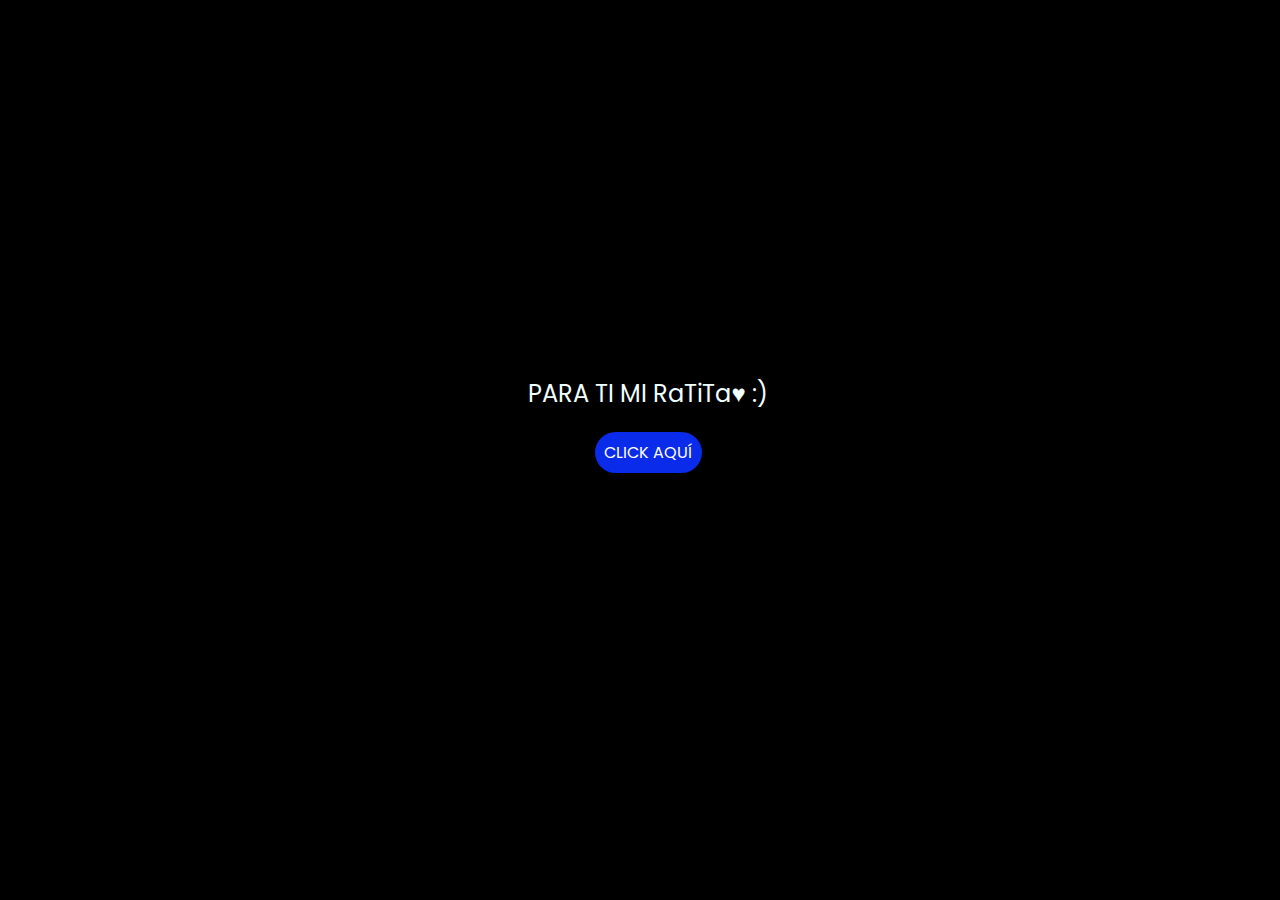
<file: index.html>
<!DOCTYPE html>
<html lang="es">

<head>
    <meta charset="UTF-8">
    <meta http-equiv="X-UA-Compatible" content="IE=edge">
    <meta name="viewport" content="width=device-width, initial-scale=1.0">
    <link rel="stylesheet" href="css/style.css">
    <link rel="icon" href="img/flowers.png" type="image/x-icon">
    <title>Flowers</title>
</head>

<body>
    <div class="greetings">
        <span>F</span>
        <span>e</span>
        <span>l</span>
        <span>i</span>
        <span>z</span>
        <span>&nbsp;</span>
        <span>A</span>
        <span>n</span>
        <span>i</span>
        <span>v</span>
        <span>e</span>
        <span>r</span>
        <span>s</span>
        <span>a</span>
        <span>r</span>
        <span>i</span>
        <span>o</span>
        <span>♥</span>
    </div>
    <div class="description">
        <span>PARA TI MI RaTiTa♥ :)</span>
    </div>
    <div class="button">
        <button class="botones">
            <a href="flower.html" style="color: #fff;">CLICK AQUÍ</a>
        </button>
    </div>

</body>

</html>
</file>
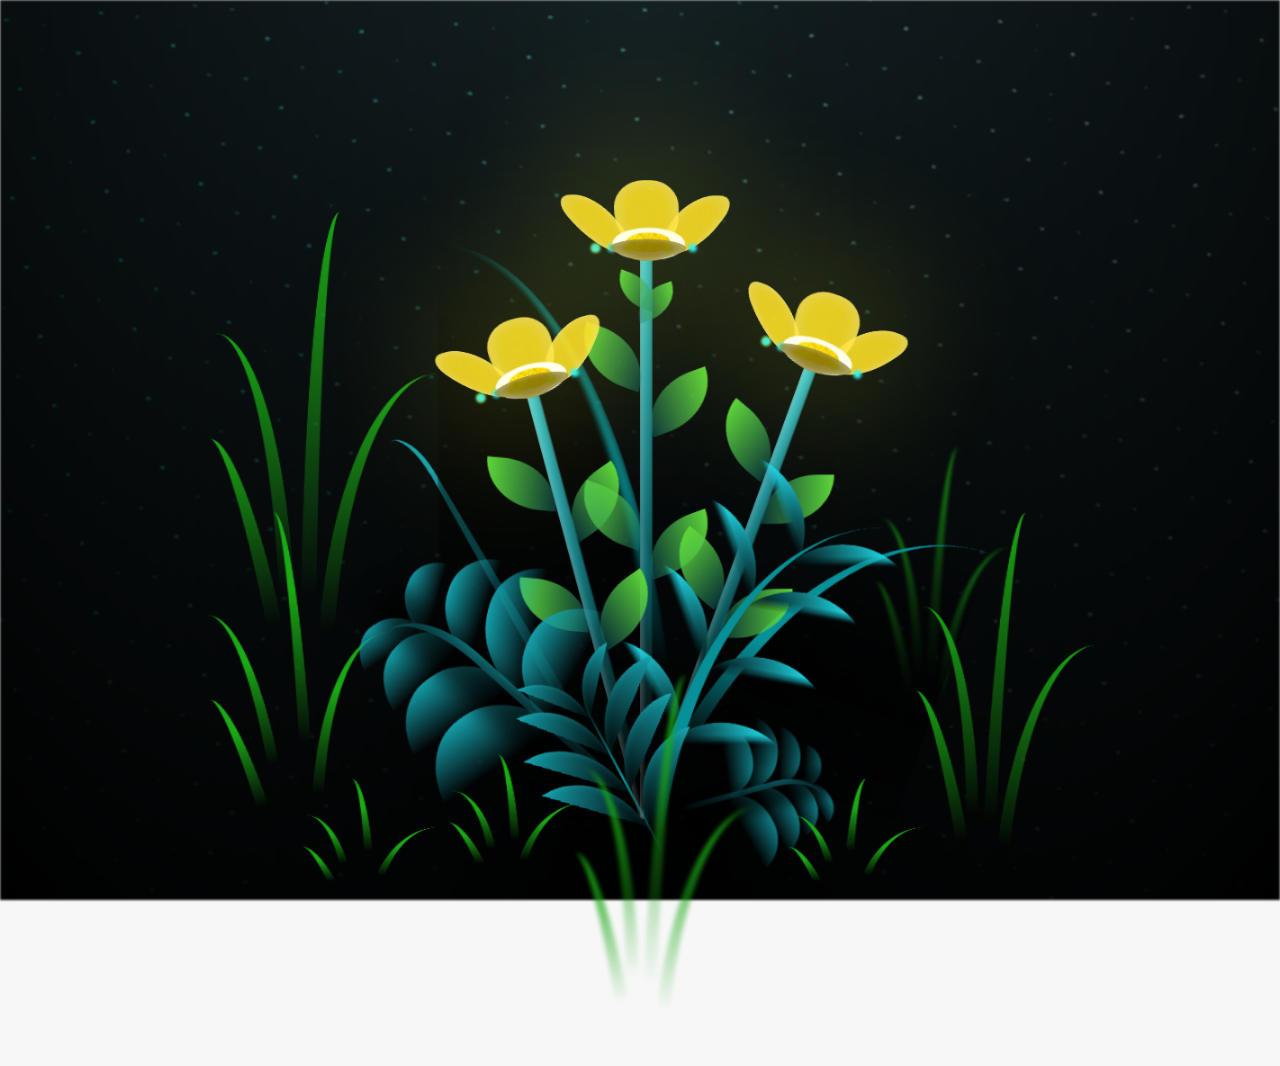
<file: flower.html>
<!DOCTYPE html>
<html lang="es">
  <head>
    <meta charset="UTF-8" />
    <meta http-equiv="X-UA-Compatible" content="IE=edge" />
    <meta name="viewport" content="width=device-width, initial-scale=1.0" />
    <link rel="stylesheet" href="css/main.css" />
    <link rel="icon" href="img/flowers.png" type="image/x-icon" />
    <title>Flower</title>
  </head>
  <body class="container">
    <audio src="sound/ChristianBasso&HaienQiu-Flowers.mp3" autoplay></audio>
    <div id="lyrics">
     
    </div>
    <h1 class="titulo">Estas flores amarillas son un reflejo de la alegría que traes a mi vida TE AMO UN MONTON . <br> <br>
      Gracias por iluminar mis días con tu presencia.</h1>
  
    <div class="night"></div>
    <div class="flowers">
      <div class="flower flower--1">
        <div class="flower__leafs flower__leafs--1">
          <div class="flower__leaf flower__leaf--1"></div>
          <div class="flower__leaf flower__leaf--2"></div>
          <div class="flower__leaf flower__leaf--3"></div>
          <div class="flower__leaf flower__leaf--4"></div>
          <div class="flower__white-circle"></div>

          <div class="flower__light flower__light--1"></div>
          <div class="flower__light flower__light--2"></div>
          <div class="flower__light flower__light--3"></div>
          <div class="flower__light flower__light--4"></div>
          <div class="flower__light flower__light--5"></div>
          <div class="flower__light flower__light--6"></div>
          <div class="flower__light flower__light--7"></div>
          <div class="flower__light flower__light--8"></div>
        </div>
        <div class="flower__line">
          <div class="flower__line__leaf flower__line__leaf--1"></div>
          <div class="flower__line__leaf flower__line__leaf--2"></div>
          <div class="flower__line__leaf flower__line__leaf--3"></div>
          <div class="flower__line__leaf flower__line__leaf--4"></div>
          <div class="flower__line__leaf flower__line__leaf--5"></div>
          <div class="flower__line__leaf flower__line__leaf--6"></div>
        </div>
      </div>

      <div class="flower flower--2">
        <div class="flower__leafs flower__leafs--2">
          <div class="flower__leaf flower__leaf--1"></div>
          <div class="flower__leaf flower__leaf--2"></div>
          <div class="flower__leaf flower__leaf--3"></div>
          <div class="flower__leaf flower__leaf--4"></div>
          <div class="flower__white-circle"></div>

          <div class="flower__light flower__light--1"></div>
          <div class="flower__light flower__light--2"></div>
          <div class="flower__light flower__light--3"></div>
          <div class="flower__light flower__light--4"></div>
          <div class="flower__light flower__light--5"></div>
          <div class="flower__light flower__light--6"></div>
          <div class="flower__light flower__light--7"></div>
          <div class="flower__light flower__light--8"></div>
        </div>
        <div class="flower__line">
          <div class="flower__line__leaf flower__line__leaf--1"></div>
          <div class="flower__line__leaf flower__line__leaf--2"></div>
          <div class="flower__line__leaf flower__line__leaf--3"></div>
          <div class="flower__line__leaf flower__line__leaf--4"></div>
        </div>
      </div>

      <div class="flower flower--3">
        <div class="flower__leafs flower__leafs--3">
          <div class="flower__leaf flower__leaf--1"></div>
          <div class="flower__leaf flower__leaf--2"></div>
          <div class="flower__leaf flower__leaf--3"></div>
          <div class="flower__leaf flower__leaf--4"></div>
          <div class="flower__white-circle"></div>

          <div class="flower__light flower__light--1"></div>
          <div class="flower__light flower__light--2"></div>
          <div class="flower__light flower__light--3"></div>
          <div class="flower__light flower__light--4"></div>
          <div class="flower__light flower__light--5"></div>
          <div class="flower__light flower__light--6"></div>
          <div class="flower__light flower__light--7"></div>
          <div class="flower__light flower__light--8"></div>
        </div>
        <div class="flower__line">
          <div class="flower__line__leaf flower__line__leaf--1"></div>
          <div class="flower__line__leaf flower__line__leaf--2"></div>
          <div class="flower__line__leaf flower__line__leaf--3"></div>
          <div class="flower__line__leaf flower__line__leaf--4"></div>
        </div>
      </div>

      <div class="grow-ans" style="--d: 1.2s">
        <div class="flower__g-long">
          <div class="flower__g-long__top"></div>
          <div class="flower__g-long__bottom"></div>
        </div>
      </div>

      <div class="growing-grass">
        <div class="flower__grass flower__grass--1">
          <div class="flower__grass--top"></div>
          <div class="flower__grass--bottom"></div>
          <div class="flower__grass__leaf flower__grass__leaf--1"></div>
          <div class="flower__grass__leaf flower__grass__leaf--2"></div>
          <div class="flower__grass__leaf flower__grass__leaf--3"></div>
          <div class="flower__grass__leaf flower__grass__leaf--4"></div>
          <div class="flower__grass__leaf flower__grass__leaf--5"></div>
          <div class="flower__grass__leaf flower__grass__leaf--6"></div>
          <div class="flower__grass__leaf flower__grass__leaf--7"></div>
          <div class="flower__grass__leaf flower__grass__leaf--8"></div>
          <div class="flower__grass__overlay"></div>
        </div>
      </div>

      <div class="growing-grass">
        <div class="flower__grass flower__grass--2">
          <div class="flower__grass--top"></div>
          <div class="flower__grass--bottom"></div>
          <div class="flower__grass__leaf flower__grass__leaf--1"></div>
          <div class="flower__grass__leaf flower__grass__leaf--2"></div>
          <div class="flower__grass__leaf flower__grass__leaf--3"></div>
          <div class="flower__grass__leaf flower__grass__leaf--4"></div>
          <div class="flower__grass__leaf flower__grass__leaf--5"></div>
          <div class="flower__grass__leaf flower__grass__leaf--6"></div>
          <div class="flower__grass__leaf flower__grass__leaf--7"></div>
          <div class="flower__grass__leaf flower__grass__leaf--8"></div>
          <div class="flower__grass__overlay"></div>
        </div>
      </div>

      <div class="grow-ans" style="--d: 2.4s">
        <div class="flower__g-right flower__g-right--1">
          <div class="leaf"></div>
        </div>
      </div>

      <div class="grow-ans" style="--d: 2.8s">
        <div class="flower__g-right flower__g-right--2">
          <div class="leaf"></div>
        </div>
      </div>

      <div class="grow-ans" style="--d: 2.8s">
        <div class="flower__g-front">
          <div
            class="flower__g-front__leaf-wrapper flower__g-front__leaf-wrapper--1"
          >
            <div class="flower__g-front__leaf"></div>
          </div>
          <div
            class="flower__g-front__leaf-wrapper flower__g-front__leaf-wrapper--2"
          >
            <div class="flower__g-front__leaf"></div>
          </div>
          <div
            class="flower__g-front__leaf-wrapper flower__g-front__leaf-wrapper--3"
          >
            <div class="flower__g-front__leaf"></div>
          </div>
          <div
            class="flower__g-front__leaf-wrapper flower__g-front__leaf-wrapper--4"
          >
            <div class="flower__g-front__leaf"></div>
          </div>
          <div
            class="flower__g-front__leaf-wrapper flower__g-front__leaf-wrapper--5"
          >
            <div class="flower__g-front__leaf"></div>
          </div>
          <div
            class="flower__g-front__leaf-wrapper flower__g-front__leaf-wrapper--6"
          >
            <div class="flower__g-front__leaf"></div>
          </div>
          <div
            class="flower__g-front__leaf-wrapper flower__g-front__leaf-wrapper--7"
          >
            <div class="flower__g-front__leaf"></div>
          </div>
          <div
            class="flower__g-front__leaf-wrapper flower__g-front__leaf-wrapper--8"
          >
            <div class="flower__g-front__leaf"></div>
          </div>
          <div class="flower__g-front__line"></div>
        </div>
      </div>

      <div class="grow-ans" style="--d: 3.2s">
        <div class="flower__g-fr">
          <div class="leaf"></div>
          <div class="flower__g-fr__leaf flower__g-fr__leaf--1"></div>
          <div class="flower__g-fr__leaf flower__g-fr__leaf--2"></div>
          <div class="flower__g-fr__leaf flower__g-fr__leaf--3"></div>
          <div class="flower__g-fr__leaf flower__g-fr__leaf--4"></div>
          <div class="flower__g-fr__leaf flower__g-fr__leaf--5"></div>
          <div class="flower__g-fr__leaf flower__g-fr__leaf--6"></div>
          <div class="flower__g-fr__leaf flower__g-fr__leaf--7"></div>
          <div class="flower__g-fr__leaf flower__g-fr__leaf--8"></div>
        </div>
      </div>

      <div class="long-g long-g--0">
        <div class="grow-ans" style="--d: 3s">
          <div class="leaf leaf--0"></div>
        </div>
        <div class="grow-ans" style="--d: 2.2s">
          <div class="leaf leaf--1"></div>
        </div>
        <div class="grow-ans" style="--d: 3.4s">
          <div class="leaf leaf--2"></div>
        </div>
        <div class="grow-ans" style="--d: 3.6s">
          <div class="leaf leaf--3"></div>
        </div>
      </div>

      <div class="long-g long-g--1">
        <div class="grow-ans" style="--d: 3.6s">
          <div class="leaf leaf--0"></div>
        </div>
        <div class="grow-ans" style="--d: 3.8s">
          <div class="leaf leaf--1"></div>
        </div>
        <div class="grow-ans" style="--d: 4s">
          <div class="leaf leaf--2"></div>
        </div>
        <div class="grow-ans" style="--d: 4.2s">
          <div class="leaf leaf--3"></div>
        </div>
      </div>

      <div class="long-g long-g--2">
        <div class="grow-ans" style="--d: 4s">
          <div class="leaf leaf--0"></div>
        </div>
        <div class="grow-ans" style="--d: 4.2s">
          <div class="leaf leaf--1"></div>
        </div>
        <div class="grow-ans" style="--d: 4.4s">
          <div class="leaf leaf--2"></div>
        </div>
        <div class="grow-ans" style="--d: 4.6s">
          <div class="leaf leaf--3"></div>
        </div>
      </div>

      <div class="long-g long-g--3">
        <div class="grow-ans" style="--d: 4s">
          <div class="leaf leaf--0"></div>
        </div>
        <div class="grow-ans" style="--d: 4.2s">
          <div class="leaf leaf--1"></div>
        </div>
        <div class="grow-ans" style="--d: 3s">
          <div class="leaf leaf--2"></div>
        </div>
        <div class="grow-ans" style="--d: 3.6s">
          <div class="leaf leaf--3"></div>
        </div>
      </div>

      <div class="long-g long-g--4">
        <div class="grow-ans" style="--d: 4s">
          <div class="leaf leaf--0"></div>
        </div>
        <div class="grow-ans" style="--d: 4.2s">
          <div class="leaf leaf--1"></div>
        </div>
        <div class="grow-ans" style="--d: 3s">
          <div class="leaf leaf--2"></div>
        </div>
        <div class="grow-ans" style="--d: 3.6s">
          <div class="leaf leaf--3"></div>
        </div>
      </div>

      <div class="long-g long-g--5">
        <div class="grow-ans" style="--d: 4s">
          <div class="leaf leaf--0"></div>
        </div>
        <div class="grow-ans" style="--d: 4.2s">
          <div class="leaf leaf--1"></div>
        </div>
        <div class="grow-ans" style="--d: 3s">
          <div class="leaf leaf--2"></div>
        </div>
        <div class="grow-ans" style="--d: 3.6s">
          <div class="leaf leaf--3"></div>
        </div>
      </div>

      <div class="long-g long-g--6">
        <div class="grow-ans" style="--d: 4.2s">
          <div class="leaf leaf--0"></div>
        </div>
        <div class="grow-ans" style="--d: 4.4s">
          <div class="leaf leaf--1"></div>
        </div>
        <div class="grow-ans" style="--d: 4.6s">
          <div class="leaf leaf--2"></div>
        </div>
        <div class="grow-ans" style="--d: 4.8s">
          <div class="leaf leaf--3"></div>
        </div>
      </div>

      <div class="long-g long-g--7">
        <div class="grow-ans" style="--d: 3s">
          <div class="leaf leaf--0"></div>
        </div>
        <div class="grow-ans" style="--d: 3.2s">
          <div class="leaf leaf--1"></div>
        </div>
        <div class="grow-ans" style="--d: 3.5s">
          <div class="leaf leaf--2"></div>
        </div>
        <div class="grow-ans" style="--d: 3.6s">
          <div class="leaf leaf--3"></div>
        </div>
      </div>
    </div>
    <script src="anim.js"></script>
    <script src="main.js"></script>
  </body>
</html>
</file>
<file: css/style.css>
@import url('https://fonts.googleapis.com/css2?family=Poppins:ital,wght@0,500;1,900&display=swap');

* {
    font-family: 'Poppins', cursive;
}

body {
    color: azure;
    width: 100%;
    height: 82vh;
    display: flex;
    flex-direction: column;
    align-items: center;
    justify-content: center;
    background-color: black;
}

.botones {
    padding: 9px;
    border-radius: 80px;
    background-color: transparent;
    border: none;
}

.botones a {
    background-color: #0a2be9;
    padding: 9px;
    border-radius: 80px;
    -webkit-border-radius: 80px;
    -moz-border-radius: 80px;
    -ms-border-radius: 80px;
    -o-border-radius: 80px;
}

.botones a:focus {
    background-color: rgb(50, 194, 194);
}

.greetings {
    font-size: 4rem;
    font-weight: 900;
}

.greetings > span {
    opacity: 0;
    animation: aparecer 2s forwards;
}

@keyframes aparecer {
    0% {
        opacity: 0;
    }
    100% {
        opacity: 1;
        text-shadow: 0 0 12px #39c6d6, 0 0 50px #39c6d6, 0 0 100px #39c6d6;
    }
}

.greetings > span:nth-child(1) {
    animation-delay: 0s;
}
.greetings > span:nth-child(2) {
    animation-delay: 0.2s;
}
.greetings > span:nth-child(3) {
    animation-delay: 0.4s;
}
.greetings > span:nth-child(4) {
    animation-delay: 0.6s;
}
.greetings > span:nth-child(5) {
    animation-delay: 0.8s;
}
.greetings > span:nth-child(6) {
    animation-delay: 1s;
}
.greetings > span:nth-child(7) {
    animation-delay: 1.2s;
}
.greetings > span:nth-child(8) {
    animation-delay: 1.4s;
}
.greetings > span:nth-child(9) {
    animation-delay: 1.6s;
}
.greetings > span:nth-child(10) {
    animation-delay: 1.8s;
}
.greetings > span:nth-child(11) {
    animation-delay: 2s;
}
.greetings > span:nth-child(12) {
    animation-delay: 2.2s;
}
.greetings > span:nth-child(13) {
    animation-delay: 2.4s;
}
.greetings > span:nth-child(14) {
    animation-delay: 2.6s;
}
.greetings > span:nth-child(15) {
    animation-delay: 2.8s;
}
.greetings > span:nth-child(16) {
    animation-delay: 3s;
}
.greetings > span:nth-child(17) {
    animation-delay: 3.2s;
}

.description {
    font-size: 1.5rem;
    margin-bottom: 20px;
}

.button a {
    text-decoration: none;
    font-size: 1rem;
    color: #111;
}

@media screen and (max-width: 574px) {
    .greetings {
        display: block;
        font-size: 3rem;
        font-weight: 800;
        text-align: center;
    }
    .description {
        font-size: 2rem;
    }
    .button a {
        font-size: 1rem;
    }
}
</file>
<file: css/main.css>
*,
*::after,
*::before {
  padding: 0;
  margin: 0;
  box-sizing: border-box;
}

:root {
  --dark-color: #000;
}

body {
  display: flex;
  align-items: flex-end;
  justify-content: center;
  min-height: 100vh;
  background-color: var(--dark-color);
  overflow: hidden;
  perspective: 1000px;
}

#lyrics {
  font-size: 28px;
  font-family: "Franklin Gothic Medium", "Arial Narrow", Arial, sans-serif;
  color: white;
  position: absolute;
  margin-bottom: 20%;
  z-index: 1;
  font-weight: bold;
  letter-spacing: 4px;
}
@media only screen and (max-width: 600px) {
  /* Estilos específicos para dispositivos con un ancho máximo de 600px */
  #lyrics {
      font-size: 14px; /* Reduce el tamaño del texto para dispositivos más pequeños */
      margin-bottom: 530px;
      letter-spacing: 3px;
  }

}
.titulo {
  margin-bottom: 180px;
  font-family: "Arial Narrow", Arial, sans-serif;
  color: yellow;
  position: absolute;
  font-weight: bold;
  letter-spacing: 10px;
  opacity: 0;
  animation: fadeIn 3s ease-in-out forwards;
  text-align: center;
}
@keyframes fadeIn {
  from {
    opacity: 0;
  }
  to {
    opacity: 1;
  }
}

.night {
  z-index: -1;
  position: absolute;
  left: 50%;
  top: 0;
  transform: translateX(-50%);
  width: 100%;
  height: 100%;
  filter: blur(0.1vmin);
  background-image: radial-gradient(
      ellipse at top,
      transparent 0%,
      var(--dark-color)
    ),
    radial-gradient(
      ellipse at bottom,
      var(--dark-color),
      rgba(145, 233, 255, 0.2)
    ),
    repeating-linear-gradient(
      220deg,
      rgb(0, 0, 0) 0px,
      rgb(0, 0, 0) 19px,
      transparent 19px,
      transparent 22px
    ),
    repeating-linear-gradient(
      189deg,
      rgb(0, 0, 0) 0px,
      rgb(0, 0, 0) 19px,
      transparent 19px,
      transparent 22px
    ),
    repeating-linear-gradient(
      148deg,
      rgb(0, 0, 0) 0px,
      rgb(0, 0, 0) 19px,
      transparent 19px,
      transparent 22px
    ),
    linear-gradient(90deg, rgb(0, 255, 250), rgb(240, 240, 240));
}

.flowers {
  position: relative;
  transform: scale(0.9);
  /*margin-bottom: 100px;
  */
}

@media only screen and (max-width: 600px) {
  /* Estilos específicos para dispositivos con un ancho máximo de 600px */
.flowers {
      font-size: 14px;
      margin-bottom: 35%;
      letter-spacing: 3px;
      transform: scale(1.0);
}

}

.flower {
  position: absolute;
  bottom: 10vmin;
  transform-origin: bottom center;
  z-index: 10;
  --fl-speed: 0.8s;
}
.flower--1 {
  -webkit-animation: moving-flower-1 4s linear infinite;
  animation: moving-flower-1 4s linear infinite;
}
.flower--1 .flower__line {
  height: 70vmin;
  -webkit-animation-delay: 0.3s;
  animation-delay: 0.3s;
}
.flower--1 .flower__line__leaf--1 {
  -webkit-animation: blooming-leaf-right var(--fl-speed) 1.6s backwards;
  animation: blooming-leaf-right var(--fl-speed) 1.6s backwards;
}
.flower--1 .flower__line__leaf--2 {
  -webkit-animation: blooming-leaf-right var(--fl-speed) 1.4s backwards;
  animation: blooming-leaf-right var(--fl-speed) 1.4s backwards;
}
.flower--1 .flower__line__leaf--3 {
  -webkit-animation: blooming-leaf-left var(--fl-speed) 1.2s backwards;
  animation: blooming-leaf-left var(--fl-speed) 1.2s backwards;
}
.flower--1 .flower__line__leaf--4 {
  -webkit-animation: blooming-leaf-left var(--fl-speed) 1s backwards;
  animation: blooming-leaf-left var(--fl-speed) 1s backwards;
}
.flower--1 .flower__line__leaf--5 {
  -webkit-animation: blooming-leaf-right var(--fl-speed) 1.8s backwards;
  animation: blooming-leaf-right var(--fl-speed) 1.8s backwards;
}
.flower--1 .flower__line__leaf--6 {
  -webkit-animation: blooming-leaf-left var(--fl-speed) 2s backwards;
  animation: blooming-leaf-left var(--fl-speed) 2s backwards;
}
.flower--2 {
  left: 50%;
  transform: rotate(20deg);
  -webkit-animation: moving-flower-2 4s linear infinite;
  animation: moving-flower-2 4s linear infinite;
}
.flower--2 .flower__line {
  height: 60vmin;
  -webkit-animation-delay: 0.6s;
  animation-delay: 0.6s;
}
.flower--2 .flower__line__leaf--1 {
  -webkit-animation: blooming-leaf-right var(--fl-speed) 1.9s backwards;
  animation: blooming-leaf-right var(--fl-speed) 1.9s backwards;
}
.flower--2 .flower__line__leaf--2 {
  -webkit-animation: blooming-leaf-right var(--fl-speed) 1.7s backwards;
  animation: blooming-leaf-right var(--fl-speed) 1.7s backwards;
}
.flower--2 .flower__line__leaf--3 {
  -webkit-animation: blooming-leaf-left var(--fl-speed) 1.5s backwards;
  animation: blooming-leaf-left var(--fl-speed) 1.5s backwards;
}
.flower--2 .flower__line__leaf--4 {
  -webkit-animation: blooming-leaf-left var(--fl-speed) 1.3s backwards;
  animation: blooming-leaf-left var(--fl-speed) 1.3s backwards;
}
.flower--3 {
  left: 50%;
  transform: rotate(-15deg);
  -webkit-animation: moving-flower-3 4s linear infinite;
  animation: moving-flower-3 4s linear infinite;
}
.flower--3 .flower__line {
  -webkit-animation-delay: 0.9s;
  animation-delay: 0.9s;
}
.flower--3 .flower__line__leaf--1 {
  -webkit-animation: blooming-leaf-right var(--fl-speed) 2.5s backwards;
  animation: blooming-leaf-right var(--fl-speed) 2.5s backwards;
}
.flower--3 .flower__line__leaf--2 {
  -webkit-animation: blooming-leaf-right var(--fl-speed) 2.3s backwards;
  animation: blooming-leaf-right var(--fl-speed) 2.3s backwards;
}
.flower--3 .flower__line__leaf--3 {
  -webkit-animation: blooming-leaf-left var(--fl-speed) 2.1s backwards;
  animation: blooming-leaf-left var(--fl-speed) 2.1s backwards;
}
.flower--3 .flower__line__leaf--4 {
  -webkit-animation: blooming-leaf-left var(--fl-speed) 1.9s backwards;
  animation: blooming-leaf-left var(--fl-speed) 1.9s backwards;
}
.flower__leafs {
  position: relative;
  -webkit-animation: blooming-flower 2s backwards;
  animation: blooming-flower 2s backwards;
}
.flower__leafs--1 {
  -webkit-animation-delay: 1.1s;
  animation-delay: 1.1s;
}
.flower__leafs--2 {
  -webkit-animation-delay: 1.4s;
  animation-delay: 1.4s;
}
.flower__leafs--3 {
  -webkit-animation-delay: 1.7s;
  animation-delay: 1.7s;
}
.flower__leafs::after {
  content: "";
  position: absolute;
  left: 0;
  top: 0;
  transform: translate(-50%, -100%);
  width: 8vmin;
  height: 8vmin;
  background-color: #f9fd25;
  /* background-color: #fd2525; */
  filter: blur(10vmin);
}
.flower__leaf {
  position: absolute;
  bottom: 0;
  left: 50%;
  width: 8vmin;
  height: 11vmin;
  border-radius: 51% 49% 47% 53%/44% 45% 55% 69%;
  background-color: #253bfd;
  background-color: #fddd25;
  transform-origin: bottom center;
  opacity: 0.9;
  box-shadow: inset 0 0 2vmin rgba(255, 255, 255, 0.5);
}
.flower__leaf--1 {
  transform: translate(-10%, 1%) rotateY(40deg) rotateX(-50deg);
}
.flower__leaf--2 {
  transform: translate(-50%, -4%) rotateX(40deg);
}
.flower__leaf--3 {
  transform: translate(-90%, 0%) rotateY(45deg) rotateX(50deg);
}
.flower__leaf--4 {
  width: 8vmin;
  height: 8vmin;
  transform-origin: bottom left;
  border-radius: 4vmin 10vmin 4vmin 4vmin;
  transform: translate(0%, 18%) rotateX(70deg) rotate(-43deg);
  background-color: #7c6901;
  z-index: 1;
  opacity: 0.8;
}
.flower__white-circle {
  position: absolute;
  left: -3.5vmin;
  top: -3vmin;
  width: 9vmin;
  height: 4vmin;
  border-radius: 50%;
  background-color: #fff;
}
.flower__white-circle::after {
  content: "";
  position: absolute;
  left: 50%;
  top: 45%;
  transform: translate(-50%, -50%);
  width: 60%;
  height: 60%;
  border-radius: inherit;
  background-image: repeating-linear-gradient(
      135deg,
      rgba(0, 0, 0, 0.03) 0px,
      rgba(0, 0, 0, 0.03) 1px,
      transparent 1px,
      transparent 12px
    ),
    repeating-linear-gradient(
      45deg,
      rgba(0, 0, 0, 0.03) 0px,
      rgba(0, 0, 0, 0.03) 1px,
      transparent 1px,
      transparent 12px
    ),
    repeating-linear-gradient(
      67.5deg,
      rgba(0, 0, 0, 0.03) 0px,
      rgba(0, 0, 0, 0.03) 1px,
      transparent 1px,
      transparent 12px
    ),
    repeating-linear-gradient(
      135deg,
      rgba(0, 0, 0, 0.03) 0px,
      rgba(0, 0, 0, 0.03) 1px,
      transparent 1px,
      transparent 12px
    ),
    repeating-linear-gradient(
      45deg,
      rgba(0, 0, 0, 0.03) 0px,
      rgba(0, 0, 0, 0.03) 1px,
      transparent 1px,
      transparent 12px
    ),
    repeating-linear-gradient(
      112.5deg,
      rgba(0, 0, 0, 0.03) 0px,
      rgba(0, 0, 0, 0.03) 1px,
      transparent 1px,
      transparent 12px
    ),
    repeating-linear-gradient(
      112.5deg,
      rgba(0, 0, 0, 0.03) 0px,
      rgba(0, 0, 0, 0.03) 1px,
      transparent 1px,
      transparent 12px
    ),
    repeating-linear-gradient(
      45deg,
      rgba(0, 0, 0, 0.03) 0px,
      rgba(0, 0, 0, 0.03) 1px,
      transparent 1px,
      transparent 12px
    ),
    repeating-linear-gradient(
      22.5deg,
      rgba(0, 0, 0, 0.03) 0px,
      rgba(0, 0, 0, 0.03) 1px,
      transparent 1px,
      transparent 12px
    ),
    repeating-linear-gradient(
      45deg,
      rgba(0, 0, 0, 0.03) 0px,
      rgba(0, 0, 0, 0.03) 1px,
      transparent 1px,
      transparent 12px
    ),
    repeating-linear-gradient(
      22.5deg,
      rgba(0, 0, 0, 0.03) 0px,
      rgba(0, 0, 0, 0.03) 1px,
      transparent 1px,
      transparent 12px
    ),
    repeating-linear-gradient(
      135deg,
      rgba(0, 0, 0, 0.03) 0px,
      rgba(0, 0, 0, 0.03) 1px,
      transparent 1px,
      transparent 12px
    ),
    repeating-linear-gradient(
      157.5deg,
      rgba(0, 0, 0, 0.03) 0px,
      rgba(0, 0, 0, 0.03) 1px,
      transparent 1px,
      transparent 12px
    ),
    repeating-linear-gradient(
      67.5deg,
      rgba(0, 0, 0, 0.03) 0px,
      rgba(0, 0, 0, 0.03) 1px,
      transparent 1px,
      transparent 12px
    ),
    repeating-linear-gradient(
      67.5deg,
      rgba(0, 0, 0, 0.03) 0px,
      rgba(0, 0, 0, 0.03) 1px,
      transparent 1px,
      transparent 12px
    ),
    linear-gradient(90deg, rgb(255, 235, 18), rgb(255, 206, 0));
}
.flower__line {
  height: 55vmin;
  width: 1.5vmin;
  background-image: linear-gradient(
      to left,
      rgba(0, 0, 0, 0.2),
      transparent,
      rgba(255, 255, 255, 0.2)
    ),
    linear-gradient(to top, transparent 10%, #14757a, #39c6d6);
  box-shadow: inset 0 0 2px rgba(0, 0, 0, 0.5);
  -webkit-animation: grow-flower-tree 4s backwards;
  animation: grow-flower-tree 4s backwards;
}
.flower__line__leaf {
  --w: 7vmin;
  --h: calc(var(--w) + 2vmin);
  position: absolute;
  top: 20%;
  left: 90%;
  width: var(--w);
  height: var(--h);
  border-top-right-radius: var(--h);
  border-bottom-left-radius: var(--h);
  background-image: linear-gradient(to top, rgba(20, 117, 122, 0.4), #5ed639);
}
.flower__line__leaf--1 {
  transform: rotate(70deg) rotateY(30deg);
}
.flower__line__leaf--2 {
  top: 45%;
  transform: rotate(70deg) rotateY(30deg);
}
.flower__line__leaf--3,
.flower__line__leaf--4,
.flower__line__leaf--6 {
  border-top-right-radius: 0;
  border-bottom-left-radius: 0;
  border-top-left-radius: var(--h);
  border-bottom-right-radius: var(--h);
  left: -460%;
  top: 12%;
  transform: rotate(-70deg) rotateY(30deg);
}
.flower__line__leaf--4 {
  top: 40%;
}
.flower__line__leaf--5 {
  top: 0;
  transform-origin: left;
  transform: rotate(70deg) rotateY(30deg) scale(0.6);
}
.flower__line__leaf--6 {
  top: -2%;
  left: -450%;
  transform-origin: right;
  transform: rotate(-70deg) rotateY(30deg) scale(0.6);
}
.flower__light {
  position: absolute;
  bottom: 0vmin;
  width: 1vmin;
  height: 1vmin;
  background-color: rgb(255, 251, 0);
  border-radius: 50%;
  filter: blur(0.2vmin);
  -webkit-animation: light-ans 4s linear infinite backwards;
  animation: light-ans 4s linear infinite backwards;
}
.flower__light:nth-child(odd) {
  background-color: #23f0ff;
}
.flower__light--1 {
  left: -2vmin;
  -webkit-animation-delay: 1s;
  animation-delay: 1s;
}
.flower__light--2 {
  left: 3vmin;
  -webkit-animation-delay: 0.5s;
  animation-delay: 0.5s;
}
.flower__light--3 {
  left: -6vmin;
  -webkit-animation-delay: 0.3s;
  animation-delay: 0.3s;
}
.flower__light--4 {
  left: 6vmin;
  -webkit-animation-delay: 0.9s;
  animation-delay: 0.9s;
}
.flower__light--5 {
  left: -1vmin;
  -webkit-animation-delay: 1.5s;
  animation-delay: 1.5s;
}
.flower__light--6 {
  left: -4vmin;
  -webkit-animation-delay: 3s;
  animation-delay: 3s;
}
.flower__light--7 {
  left: 3vmin;
  -webkit-animation-delay: 2s;
  animation-delay: 2s;
}
.flower__light--8 {
  left: -6vmin;
  -webkit-animation-delay: 3.5s;
  animation-delay: 3.5s;
}
.flower__grass {
  --c: #159faa;
  --line-w: 1.5vmin;
  position: absolute;
  bottom: 12vmin;
  left: -7vmin;
  display: flex;
  flex-direction: column;
  align-items: flex-end;
  z-index: 20;
  transform-origin: bottom center;
  transform: rotate(-48deg) rotateY(40deg);
}
.flower__grass--1 {
  -webkit-animation: moving-grass 2s linear infinite;
  animation: moving-grass 2s linear infinite;
}
.flower__grass--2 {
  left: 2vmin;
  bottom: 10vmin;
  transform: scale(0.5) rotate(75deg) rotateX(10deg) rotateY(-200deg);
  opacity: 0.8;
  z-index: 0;
  -webkit-animation: moving-grass--2 1.5s linear infinite;
  animation: moving-grass--2 1.5s linear infinite;
}
.flower__grass--top {
  width: 7vmin;
  height: 10vmin;
  border-top-right-radius: 100%;
  border-right: var(--line-w) solid var(--c);
  transform-origin: bottom center;
  transform: rotate(-2deg);
}
.flower__grass--bottom {
  margin-top: -2px;
  width: var(--line-w);
  height: 25vmin;
  background-image: linear-gradient(to top, transparent, var(--c));
}
.flower__grass__leaf {
  --size: 10vmin;
  position: absolute;
  width: calc(var(--size) * 2.1);
  height: var(--size);
  border-top-left-radius: var(--size);
  border-top-right-radius: var(--size);
  background-image: linear-gradient(
    to top,
    transparent,
    transparent 30%,
    var(--c)
  );
  z-index: 100;
}
.flower__grass__leaf--1 {
  top: -6%;
  left: 30%;
  --size: 6vmin;
  transform: rotate(-20deg);
  -webkit-animation: growing-grass-ans--1 2s 2.6s backwards;
  animation: growing-grass-ans--1 2s 2.6s backwards;
}
@-webkit-keyframes growing-grass-ans--1 {
  0% {
    transform-origin: bottom left;
    transform: rotate(-20deg) scale(0);
  }
}
@keyframes growing-grass-ans--1 {
  0% {
    transform-origin: bottom left;
    transform: rotate(-20deg) scale(0);
  }
}
.flower__grass__leaf--2 {
  top: -5%;
  left: -110%;
  --size: 6vmin;
  transform: rotate(10deg);
  -webkit-animation: growing-grass-ans--2 2s 2.4s linear backwards;
  animation: growing-grass-ans--2 2s 2.4s linear backwards;
}
@-webkit-keyframes growing-grass-ans--2 {
  0% {
    transform-origin: bottom right;
    transform: rotate(10deg) scale(0);
  }
}
@keyframes growing-grass-ans--2 {
  0% {
    transform-origin: bottom right;
    transform: rotate(10deg) scale(0);
  }
}
.flower__grass__leaf--3 {
  top: 5%;
  left: 60%;
  --size: 8vmin;
  transform: rotate(-18deg) rotateX(-20deg);
  -webkit-animation: growing-grass-ans--3 2s 2.2s linear backwards;
  animation: growing-grass-ans--3 2s 2.2s linear backwards;
}
@-webkit-keyframes growing-grass-ans--3 {
  0% {
    transform-origin: bottom left;
    transform: rotate(-18deg) rotateX(-20deg) scale(0);
  }
}
@keyframes growing-grass-ans--3 {
  0% {
    transform-origin: bottom left;
    transform: rotate(-18deg) rotateX(-20deg) scale(0);
  }
}
.flower__grass__leaf--4 {
  top: 6%;
  left: -135%;
  --size: 8vmin;
  transform: rotate(2deg);
  -webkit-animation: growing-grass-ans--4 2s 2s linear backwards;
  animation: growing-grass-ans--4 2s 2s linear backwards;
}
@-webkit-keyframes growing-grass-ans--4 {
  0% {
    transform-origin: bottom right;
    transform: rotate(2deg) scale(0);
  }
}
@keyframes growing-grass-ans--4 {
  0% {
    transform-origin: bottom right;
    transform: rotate(2deg) scale(0);
  }
}
.flower__grass__leaf--5 {
  top: 20%;
  left: 60%;
  --size: 10vmin;
  transform: rotate(-24deg) rotateX(-20deg);
  -webkit-animation: growing-grass-ans--5 2s 1.8s linear backwards;
  animation: growing-grass-ans--5 2s 1.8s linear backwards;
}
@-webkit-keyframes growing-grass-ans--5 {
  0% {
    transform-origin: bottom left;
    transform: rotate(-24deg) rotateX(-20deg) scale(0);
  }
}
@keyframes growing-grass-ans--5 {
  0% {
    transform-origin: bottom left;
    transform: rotate(-24deg) rotateX(-20deg) scale(0);
  }
}
.flower__grass__leaf--6 {
  top: 22%;
  left: -180%;
  --size: 10vmin;
  transform: rotate(10deg);
  -webkit-animation: growing-grass-ans--6 2s 1.6s linear backwards;
  animation: growing-grass-ans--6 2s 1.6s linear backwards;
}
@-webkit-keyframes growing-grass-ans--6 {
  0% {
    transform-origin: bottom right;
    transform: rotate(10deg) scale(0);
  }
}
@keyframes growing-grass-ans--6 {
  0% {
    transform-origin: bottom right;
    transform: rotate(10deg) scale(0);
  }
}
.flower__grass__leaf--7 {
  top: 39%;
  left: 70%;
  --size: 10vmin;
  transform: rotate(-10deg);
  -webkit-animation: growing-grass-ans--7 2s 1.4s linear backwards;
  animation: growing-grass-ans--7 2s 1.4s linear backwards;
}
@-webkit-keyframes growing-grass-ans--7 {
  0% {
    transform-origin: bottom left;
    transform: rotate(-10deg) scale(0);
  }
}
@keyframes growing-grass-ans--7 {
  0% {
    transform-origin: bottom left;
    transform: rotate(-10deg) scale(0);
  }
}
.flower__grass__leaf--8 {
  top: 40%;
  left: -215%;
  --size: 11vmin;
  transform: rotate(10deg);
  -webkit-animation: growing-grass-ans--8 2s 1.2s linear backwards;
  animation: growing-grass-ans--8 2s 1.2s linear backwards;
}
@-webkit-keyframes growing-grass-ans--8 {
  0% {
    transform-origin: bottom right;
    transform: rotate(10deg) scale(0);
  }
}
@keyframes growing-grass-ans--8 {
  0% {
    transform-origin: bottom right;
    transform: rotate(10deg) scale(0);
  }
}
.flower__grass__overlay {
  position: absolute;
  top: -10%;
  right: 0%;
  width: 100%;
  height: 100%;
  background-color: rgba(0, 0, 0, 0.6);
  filter: blur(1.5vmin);
  z-index: 100;
}
.flower__g-long {
  --w: 2vmin;
  --h: 6vmin;
  --c: #159faa;
  position: absolute;
  bottom: 10vmin;
  left: -3vmin;
  transform-origin: bottom center;
  transform: rotate(-30deg) rotateY(-20deg);
  display: flex;
  flex-direction: column;
  align-items: flex-end;
  -webkit-animation: flower-g-long-ans 3s linear infinite;
  animation: flower-g-long-ans 3s linear infinite;
}
@-webkit-keyframes flower-g-long-ans {
  0%,
  100% {
    transform: rotate(-30deg) rotateY(-20deg);
  }
  50% {
    transform: rotate(-32deg) rotateY(-20deg);
  }
}
@keyframes flower-g-long-ans {
  0%,
  100% {
    transform: rotate(-30deg) rotateY(-20deg);
  }
  50% {
    transform: rotate(-32deg) rotateY(-20deg);
  }
}
.flower__g-long__top {
  top: calc(var(--h) * -1);
  width: calc(var(--w) + 1vmin);
  height: var(--h);
  border-top-right-radius: 100%;
  border-right: 0.7vmin solid var(--c);
  transform: translate(-0.7vmin, 1vmin);
}
.flower__g-long__bottom {
  width: var(--w);
  height: 50vmin;
  transform-origin: bottom center;
  background-image: linear-gradient(to top, transparent 30%, var(--c));
  box-shadow: inset 0 0 2px rgba(0, 0, 0, 0.5);
  -webkit-clip-path: polygon(35% 0, 65% 1%, 100% 100%, 0% 100%);
  clip-path: polygon(35% 0, 65% 1%, 100% 100%, 0% 100%);
}
.flower__g-right {
  position: absolute;
  bottom: 6vmin;
  left: -2vmin;
  transform-origin: bottom left;
  transform: rotate(20deg);
}
.flower__g-right .leaf {
  width: 30vmin;
  height: 50vmin;
  border-top-left-radius: 100%;
  border-left: 2vmin solid #079097;
  background-image: linear-gradient(
    to bottom,
    transparent,
    var(--dark-color) 60%
  );
  -webkit-mask-image: linear-gradient(to top, transparent 30%, #079097 60%);
}
.flower__g-right--1 {
  -webkit-animation: flower-g-right-ans 2.5s linear infinite;
  animation: flower-g-right-ans 2.5s linear infinite;
}
.flower__g-right--2 {
  left: 5vmin;
  transform: rotateY(-180deg);
  -webkit-animation: flower-g-right-ans--2 3s linear infinite;
  animation: flower-g-right-ans--2 3s linear infinite;
}
.flower__g-right--2 .leaf {
  height: 75vmin;
  filter: blur(0.3vmin);
  opacity: 0.8;
}
@-webkit-keyframes flower-g-right-ans {
  0%,
  100% {
    transform: rotate(20deg);
  }
  50% {
    transform: rotate(24deg) rotateX(-20deg);
  }
}
@keyframes flower-g-right-ans {
  0%,
  100% {
    transform: rotate(20deg);
  }
  50% {
    transform: rotate(24deg) rotateX(-20deg);
  }
}
@-webkit-keyframes flower-g-right-ans--2 {
  0%,
  100% {
    transform: rotateY(-180deg) rotate(0deg) rotateX(-20deg);
  }
  50% {
    transform: rotateY(-180deg) rotate(6deg) rotateX(-20deg);
  }
}
@keyframes flower-g-right-ans--2 {
  0%,
  100% {
    transform: rotateY(-180deg) rotate(0deg) rotateX(-20deg);
  }
  50% {
    transform: rotateY(-180deg) rotate(6deg) rotateX(-20deg);
  }
}
.flower__g-front {
  position: absolute;
  bottom: 6vmin;
  left: 2.5vmin;
  z-index: 100;
  transform-origin: bottom center;
  transform: rotate(-28deg) rotateY(30deg) scale(1.04);
  -webkit-animation: flower__g-front-ans 2s linear infinite;
  animation: flower__g-front-ans 2s linear infinite;
}
@-webkit-keyframes flower__g-front-ans {
  0%,
  100% {
    transform: rotate(-28deg) rotateY(30deg) scale(1.04);
  }
  50% {
    transform: rotate(-35deg) rotateY(40deg) scale(1.04);
  }
}
@keyframes flower__g-front-ans {
  0%,
  100% {
    transform: rotate(-28deg) rotateY(30deg) scale(1.04);
  }
  50% {
    transform: rotate(-35deg) rotateY(40deg) scale(1.04);
  }
}
.flower__g-front__line {
  width: 0.3vmin;
  height: 20vmin;
  background-image: linear-gradient(
    to top,
    transparent,
    #079097,
    transparent 100%
  );
  position: relative;
}
.flower__g-front__leaf-wrapper {
  position: absolute;
  top: 0;
  left: 0;
  transform-origin: bottom left;
  transform: rotate(10deg);
}
.flower__g-front__leaf-wrapper:nth-child(even) {
  left: 0vmin;
  transform: rotateY(-180deg) rotate(5deg);
  -webkit-animation: flower__g-front__leaf-left-ans 1s ease-in backwards;
  animation: flower__g-front__leaf-left-ans 1s ease-in backwards;
}
.flower__g-front__leaf-wrapper:nth-child(odd) {
  -webkit-animation: flower__g-front__leaf-ans 1s ease-in backwards;
  animation: flower__g-front__leaf-ans 1s ease-in backwards;
}
.flower__g-front__leaf-wrapper--1 {
  top: -8vmin;
  transform: scale(0.7);
  -webkit-animation: flower__g-front__leaf-ans 1s 5.5s ease-in backwards !important;
  animation: flower__g-front__leaf-ans 1s 5.5s ease-in backwards !important;
}
.flower__g-front__leaf-wrapper--2 {
  top: -8vmin;
  transform: rotateY(-180deg) scale(0.7) !important;
  -webkit-animation: flower__g-front__leaf-left-ans-2 1s 4.6s ease-in backwards !important;
  animation: flower__g-front__leaf-left-ans-2 1s 4.6s ease-in backwards !important;
}
.flower__g-front__leaf-wrapper--3 {
  top: -3vmin;
  -webkit-animation: flower__g-front__leaf-ans 1s 4.6s ease-in backwards;
  animation: flower__g-front__leaf-ans 1s 4.6s ease-in backwards;
}
.flower__g-front__leaf-wrapper--4 {
  top: -3vmin;
  transform: rotateY(-180deg) scale(0.9) !important;
  -webkit-animation: flower__g-front__leaf-left-ans-2 1s 4.6s ease-in backwards !important;
  animation: flower__g-front__leaf-left-ans-2 1s 4.6s ease-in backwards !important;
}
@-webkit-keyframes flower__g-front__leaf-left-ans-2 {
  0% {
    transform: rotateY(-180deg) scale(0);
  }
}
@keyframes flower__g-front__leaf-left-ans-2 {
  0% {
    transform: rotateY(-180deg) scale(0);
  }
}
.flower__g-front__leaf-wrapper--5,
.flower__g-front__leaf-wrapper--6 {
  top: 2vmin;
}
.flower__g-front__leaf-wrapper--7,
.flower__g-front__leaf-wrapper--8 {
  top: 6.5vmin;
}
.flower__g-front__leaf-wrapper--2 {
  -webkit-animation-delay: 5.2s !important;
  animation-delay: 5.2s !important;
}
.flower__g-front__leaf-wrapper--3 {
  -webkit-animation-delay: 4.9s !important;
  animation-delay: 4.9s !important;
}
.flower__g-front__leaf-wrapper--5 {
  -webkit-animation-delay: 4.3s !important;
  animation-delay: 4.3s !important;
}
.flower__g-front__leaf-wrapper--6 {
  -webkit-animation-delay: 4.1s !important;
  animation-delay: 4.1s !important;
}
.flower__g-front__leaf-wrapper--7 {
  -webkit-animation-delay: 3.8s !important;
  animation-delay: 3.8s !important;
}
.flower__g-front__leaf-wrapper--8 {
  -webkit-animation-delay: 3.5s !important;
  animation-delay: 3.5s !important;
}
@-webkit-keyframes flower__g-front__leaf-ans {
  0% {
    transform: rotate(10deg) scale(0);
  }
}
@keyframes flower__g-front__leaf-ans {
  0% {
    transform: rotate(10deg) scale(0);
  }
}
@-webkit-keyframes flower__g-front__leaf-left-ans {
  0% {
    transform: rotateY(-180deg) rotate(5deg) scale(0);
  }
}
@keyframes flower__g-front__leaf-left-ans {
  0% {
    transform: rotateY(-180deg) rotate(5deg) scale(0);
  }
}
.flower__g-front__leaf {
  width: 10vmin;
  height: 10vmin;
  border-radius: 100% 0% 0% 100%/100% 100% 0% 0%;
  box-shadow: inset 0 2px 1vmin hsla(184deg, 97%, 58%, 0.2);
  background-image: linear-gradient(
      to bottom left,
      transparent,
      var(--dark-color)
    ),
    linear-gradient(to bottom right, #159faa 50%, transparent 50%, transparent);
  -webkit-mask-image: linear-gradient(
    to bottom right,
    #159faa 50%,
    transparent 50%,
    transparent
  );
  mask-image: linear-gradient(
    to bottom right,
    #159faa 50%,
    transparent 50%,
    transparent
  );
}
.flower__g-fr {
  position: absolute;
  bottom: -4vmin;
  left: vmin;
  transform-origin: bottom left;
  z-index: 10;
  -webkit-animation: flower__g-fr-ans 2s linear infinite;
  animation: flower__g-fr-ans 2s linear infinite;
}
@-webkit-keyframes flower__g-fr-ans {
  0%,
  100% {
    transform: rotate(2deg);
  }
  50% {
    transform: rotate(4deg);
  }
}
@keyframes flower__g-fr-ans {
  0%,
  100% {
    transform: rotate(2deg);
  }
  50% {
    transform: rotate(4deg);
  }
}
.flower__g-fr .leaf {
  width: 30vmin;
  height: 50vmin;
  border-top-left-radius: 100%;
  border-left: 2vmin solid #079097;
  -webkit-mask-image: linear-gradient(to top, transparent 25%, #079097 50%);
  position: relative;
  z-index: 1;
}
.flower__g-fr__leaf {
  position: absolute;
  top: 0;
  left: 0;
  width: 10vmin;
  height: 10vmin;
  border-radius: 100% 0% 0% 100%/100% 100% 0% 0%;
  box-shadow: inset 0 2px 1vmin hsla(184deg, 97%, 58%, 0.2);
  background-image: linear-gradient(
      to bottom left,
      transparent,
      var(--dark-color) 98%
    ),
    linear-gradient(to bottom right, #23f0ff 45%, transparent 50%, transparent);
  -webkit-mask-image: linear-gradient(
    135deg,
    #159faa 40%,
    transparent 50%,
    transparent
  );
}
.flower__g-fr__leaf--1 {
  left: 20vmin;
  transform: rotate(45deg);
  -webkit-animation: flower__g-fr-leaft-ans-1 0.5s 5.2s linear backwards;
  animation: flower__g-fr-leaft-ans-1 0.5s 5.2s linear backwards;
}
@-webkit-keyframes flower__g-fr-leaft-ans-1 {
  0% {
    transform-origin: left;
    transform: rotate(45deg) scale(0);
  }
}
@keyframes flower__g-fr-leaft-ans-1 {
  0% {
    transform-origin: left;
    transform: rotate(45deg) scale(0);
  }
}
.flower__g-fr__leaf--2 {
  left: 12vmin;
  top: -7vmin;
  transform: rotate(25deg) rotateY(-180deg);
  -webkit-animation: flower__g-fr-leaft-ans-6 0.5s 5s linear backwards;
  animation: flower__g-fr-leaft-ans-6 0.5s 5s linear backwards;
}
.flower__g-fr__leaf--3 {
  left: 15vmin;
  top: 6vmin;
  transform: rotate(55deg);
  -webkit-animation: flower__g-fr-leaft-ans-5 0.5s 4.8s linear backwards;
  animation: flower__g-fr-leaft-ans-5 0.5s 4.8s linear backwards;
}
.flower__g-fr__leaf--4 {
  left: 6vmin;
  top: -2vmin;
  transform: rotate(25deg) rotateY(-180deg);
  -webkit-animation: flower__g-fr-leaft-ans-6 0.5s 4.6s linear backwards;
  animation: flower__g-fr-leaft-ans-6 0.5s 4.6s linear backwards;
}
.flower__g-fr__leaf--5 {
  left: 10vmin;
  top: 14vmin;
  transform: rotate(55deg);
  -webkit-animation: flower__g-fr-leaft-ans-5 0.5s 4.4s linear backwards;
  animation: flower__g-fr-leaft-ans-5 0.5s 4.4s linear backwards;
}
@-webkit-keyframes flower__g-fr-leaft-ans-5 {
  0% {
    transform-origin: left;
    transform: rotate(55deg) scale(0);
  }
}
@keyframes flower__g-fr-leaft-ans-5 {
  0% {
    transform-origin: left;
    transform: rotate(55deg) scale(0);
  }
}
.flower__g-fr__leaf--6 {
  left: 0vmin;
  top: 6vmin;
  transform: rotate(25deg) rotateY(-180deg);
  -webkit-animation: flower__g-fr-leaft-ans-6 0.5s 4.2s linear backwards;
  animation: flower__g-fr-leaft-ans-6 0.5s 4.2s linear backwards;
}
@-webkit-keyframes flower__g-fr-leaft-ans-6 {
  0% {
    transform-origin: right;
    transform: rotate(25deg) rotateY(-180deg) scale(0);
  }
}
@keyframes flower__g-fr-leaft-ans-6 {
  0% {
    transform-origin: right;
    transform: rotate(25deg) rotateY(-180deg) scale(0);
  }
}
.flower__g-fr__leaf--7 {
  left: 5vmin;
  top: 22vmin;
  transform: rotate(45deg);
  -webkit-animation: flower__g-fr-leaft-ans-7 0.5s 4s linear backwards;
  animation: flower__g-fr-leaft-ans-7 0.5s 4s linear backwards;
}
@-webkit-keyframes flower__g-fr-leaft-ans-7 {
  0% {
    transform-origin: left;
    transform: rotate(45deg) scale(0);
  }
}
@keyframes flower__g-fr-leaft-ans-7 {
  0% {
    transform-origin: left;
    transform: rotate(45deg) scale(0);
  }
}
.flower__g-fr__leaf--8 {
  left: -4vmin;
  top: 15vmin;
  transform: rotate(15deg) rotateY(-180deg);
  -webkit-animation: flower__g-fr-leaft-ans-8 0.5s 3.8s linear backwards;
  animation: flower__g-fr-leaft-ans-8 0.5s 3.8s linear backwards;
}
@-webkit-keyframes flower__g-fr-leaft-ans-8 {
  0% {
    transform-origin: right;
    transform: rotate(15deg) rotateY(-180deg) scale(0);
  }
}
@keyframes flower__g-fr-leaft-ans-8 {
  0% {
    transform-origin: right;
    transform: rotate(15deg) rotateY(-180deg) scale(0);
  }
}

.long-g {
  position: absolute;
  bottom: 25vmin;
  left: -42vmin;
  transform-origin: bottom left;
}
.long-g--1 {
  bottom: 0vmin;
  transform: scale(0.8) rotate(-5deg);
}
.long-g--1 .leaf {
  -webkit-mask-image: linear-gradient(
    to top,
    transparent 40%,
    #079097 80%
  ) !important;
}
.long-g--1 .leaf--1 {
  --w: 5vmin;
  --h: 60vmin;
  left: -2vmin;
  transform: rotate(3deg) rotateY(-180deg);
}
.long-g--2,
.long-g--3 {
  bottom: -3vmin;
  left: -35vmin;
  transform-origin: center;
  transform: scale(0.6) rotateX(60deg);
}
.long-g--2 .leaf,
.long-g--3 .leaf {
  -webkit-mask-image: linear-gradient(
    to top,
    transparent 50%,
    #079097 80%
  ) !important;
}
.long-g--2 .leaf--1,
.long-g--3 .leaf--1 {
  left: -1vmin;
  transform: rotateY(-180deg);
}
.long-g--3 {
  left: -17vmin;
  bottom: 0vmin;
}
.long-g--3 .leaf {
  -webkit-mask-image: linear-gradient(
    to top,
    transparent 40%,
    #079097 80%
  ) !important;
}
.long-g--4 {
  left: 25vmin;
  bottom: -3vmin;
  transform-origin: center;
  transform: scale(0.6) rotateX(60deg);
}
.long-g--4 .leaf {
  -webkit-mask-image: linear-gradient(
    to top,
    transparent 50%,
    #079097 80%
  ) !important;
}
.long-g--5 {
  left: 42vmin;
  bottom: 0vmin;
  transform: scale(0.8) rotate(2deg);
}
.long-g--6 {
  left: 0vmin;
  bottom: -20vmin;
  z-index: 100;
  filter: blur(0.3vmin);
  transform: scale(0.8) rotate(2deg);
}
.long-g--7 {
  left: 35vmin;
  bottom: 20vmin;
  z-index: -1;
  filter: blur(0.3vmin);
  transform: scale(0.6) rotate(2deg);
  opacity: 0.7;
}
.long-g .leaf {
  --w: 15vmin;
  --h: 40vmin;
  --c: #1aaa15;
  position: absolute;
  bottom: 0;
  width: var(--w);
  height: var(--h);
  border-top-left-radius: 100%;
  border-left: 2vmin solid var(--c);
  -webkit-mask-image: linear-gradient(
    to top,
    transparent 20%,
    var(--dark-color)
  );
  transform-origin: bottom center;
}
.long-g .leaf--0 {
  left: 2vmin;
  -webkit-animation: leaf-ans-1 4s linear infinite;
  animation: leaf-ans-1 4s linear infinite;
}
.long-g .leaf--1 {
  --w: 5vmin;
  --h: 60vmin;
  -webkit-animation: leaf-ans-1 4s linear infinite;
  animation: leaf-ans-1 4s linear infinite;
}
.long-g .leaf--2 {
  --w: 10vmin;
  --h: 40vmin;
  left: -0.5vmin;
  bottom: 5vmin;
  transform-origin: bottom left;
  transform: rotateY(-180deg);
  -webkit-animation: leaf-ans-2 3s linear infinite;
  animation: leaf-ans-2 3s linear infinite;
}
.long-g .leaf--3 {
  --w: 5vmin;
  --h: 30vmin;
  left: -1vmin;
  bottom: 3.2vmin;
  transform-origin: bottom left;
  transform: rotate(-10deg) rotateY(-180deg);
  -webkit-animation: leaf-ans-3 3s linear infinite;
  animation: leaf-ans-3 3s linear infinite;
}

@-webkit-keyframes leaf-ans-1 {
  0%,
  100% {
    transform: rotate(-5deg) scale(1);
  }
  50% {
    transform: rotate(5deg) scale(1.1);
  }
}

@keyframes leaf-ans-1 {
  0%,
  100% {
    transform: rotate(-5deg) scale(1);
  }
  50% {
    transform: rotate(5deg) scale(1.1);
  }
}
@-webkit-keyframes leaf-ans-2 {
  0%,
  100% {
    transform: rotateY(-180deg) rotate(5deg);
  }
  50% {
    transform: rotateY(-180deg) rotate(0deg) scale(1.1);
  }
}
@keyframes leaf-ans-2 {
  0%,
  100% {
    transform: rotateY(-180deg) rotate(5deg);
  }
  50% {
    transform: rotateY(-180deg) rotate(0deg) scale(1.1);
  }
}
@-webkit-keyframes leaf-ans-3 {
  0%,
  100% {
    transform: rotate(-10deg) rotateY(-180deg);
  }
  50% {
    transform: rotate(-20deg) rotateY(-180deg);
  }
}
@keyframes leaf-ans-3 {
  0%,
  100% {
    transform: rotate(-10deg) rotateY(-180deg);
  }
  50% {
    transform: rotate(-20deg) rotateY(-180deg);
  }
}
.grow-ans {
  -webkit-animation: grow-ans 2s var(--d) backwards;
  animation: grow-ans 2s var(--d) backwards;
}

@-webkit-keyframes grow-ans {
  0% {
    transform: scale(0);
    opacity: 0;
  }
}

@keyframes grow-ans {
  0% {
    transform: scale(0);
    opacity: 0;
  }
}
@-webkit-keyframes light-ans {
  0% {
    opacity: 0;
    transform: translateY(0vmin);
  }
  25% {
    opacity: 1;
    transform: translateY(-5vmin) translateX(-2vmin);
  }
  50% {
    opacity: 1;
    transform: translateY(-15vmin) translateX(2vmin);
    filter: blur(0.2vmin);
  }
  75% {
    transform: translateY(-20vmin) translateX(-2vmin);
    filter: blur(0.2vmin);
  }
  100% {
    transform: translateY(-30vmin);
    opacity: 0;
    filter: blur(1vmin);
  }
}
@keyframes light-ans {
  0% {
    opacity: 0;
    transform: translateY(0vmin);
  }
  25% {
    opacity: 1;
    transform: translateY(-5vmin) translateX(-2vmin);
  }
  50% {
    opacity: 1;
    transform: translateY(-15vmin) translateX(2vmin);
    filter: blur(0.2vmin);
  }
  75% {
    transform: translateY(-20vmin) translateX(-2vmin);
    filter: blur(0.2vmin);
  }
  100% {
    transform: translateY(-30vmin);
    opacity: 0;
    filter: blur(1vmin);
  }
}
@-webkit-keyframes moving-flower-1 {
  0%,
  100% {
    transform: rotate(2deg);
  }
  50% {
    transform: rotate(-2deg);
  }
}
@keyframes moving-flower-1 {
  0%,
  100% {
    transform: rotate(2deg);
  }
  50% {
    transform: rotate(-2deg);
  }
}
@-webkit-keyframes moving-flower-2 {
  0%,
  100% {
    transform: rotate(18deg);
  }
  50% {
    transform: rotate(14deg);
  }
}
@keyframes moving-flower-2 {
  0%,
  100% {
    transform: rotate(18deg);
  }
  50% {
    transform: rotate(14deg);
  }
}
@-webkit-keyframes moving-flower-3 {
  0%,
  100% {
    transform: rotate(-18deg);
  }
  50% {
    transform: rotate(-20deg) rotateY(-10deg);
  }
}
@keyframes moving-flower-3 {
  0%,
  100% {
    transform: rotate(-18deg);
  }
  50% {
    transform: rotate(-20deg) rotateY(-10deg);
  }
}
@-webkit-keyframes blooming-leaf-right {
  0% {
    transform-origin: left;
    transform: rotate(70deg) rotateY(30deg) scale(0);
  }
}
@keyframes blooming-leaf-right {
  0% {
    transform-origin: left;
    transform: rotate(70deg) rotateY(30deg) scale(0);
  }
}
@-webkit-keyframes blooming-leaf-left {
  0% {
    transform-origin: right;
    transform: rotate(-70deg) rotateY(30deg) scale(0);
  }
}
@keyframes blooming-leaf-left {
  0% {
    transform-origin: right;
    transform: rotate(-70deg) rotateY(30deg) scale(0);
  }
}
@-webkit-keyframes grow-flower-tree {
  0% {
    height: 0;
    border-radius: 1vmin;
  }
}
@keyframes grow-flower-tree {
  0% {
    height: 0;
    border-radius: 1vmin;
  }
}
@-webkit-keyframes blooming-flower {
  0% {
    transform: scale(0);
  }
}
@keyframes blooming-flower {
  0% {
    transform: scale(0);
  }
}
@-webkit-keyframes moving-grass {
  0%,
  100% {
    transform: rotate(-48deg) rotateY(40deg);
  }
  50% {
    transform: rotate(-50deg) rotateY(40deg);
  }
}
@keyframes moving-grass {
  0%,
  100% {
    transform: rotate(-48deg) rotateY(40deg);
  }
  50% {
    transform: rotate(-50deg) rotateY(40deg);
  }
}
@-webkit-keyframes moving-grass--2 {
  0%,
  100% {
    transform: scale(0.5) rotate(75deg) rotateX(10deg) rotateY(-200deg);
  }
  50% {
    transform: scale(0.5) rotate(79deg) rotateX(10deg) rotateY(-200deg);
  }
}
@keyframes moving-grass--2 {
  0%,
  100% {
    transform: scale(0.5) rotate(75deg) rotateX(10deg) rotateY(-200deg);
  }
  50% {
    transform: scale(0.5) rotate(79deg) rotateX(10deg) rotateY(-200deg);
  }
}
.growing-grass {
  -webkit-animation: growing-grass-ans 1s 2s backwards;
  animation: growing-grass-ans 1s 2s backwards;
}

@-webkit-keyframes growing-grass-ans {
  0% {
    transform: scale(0);
  }
}

@keyframes growing-grass-ans {
  0% {
    transform: scale(0);
  }
}
.container * {
  -webkit-animation-play-state: paused !important;
  animation-play-state: paused !important;
} /*# sourceMappingURL=main.css.map */


/* Reset de estilos básicos */
body, h1, p {
  margin: 0;
  padding: 0;
}

/* Estilos generales */
body {
  font-family: 'Arial', sans-serif;
  background-color: #f7f7f7;
  color: #333;
}

.container {
  max-width: 1200px;
  margin: 0 auto;
  padding: 20px;
}

h1 {
  font-size: 2em;
  line-height: 1.5;
  margin-bottom: 20px;
}

/* Media Queries para tamaños de pantalla diferentes */
@media screen and (max-width: 600px) {
  /* Estilos para pantallas pequeñas */
  h1 {
      font-size: 1.5em;
  }
}

@media screen and (min-width: 601px) and (max-width: 1024px) {
  /* Estilos para pantallas medianas */
  h1 {
      font-size: 1.8em;
  }
}

@media screen and (min-width: 1025px) {
  /* Estilos para pantallas grandes */
  h1 {
      font-size: 2em;
  }
}

/* Agregar más estilos según sea necesario */
</file>
